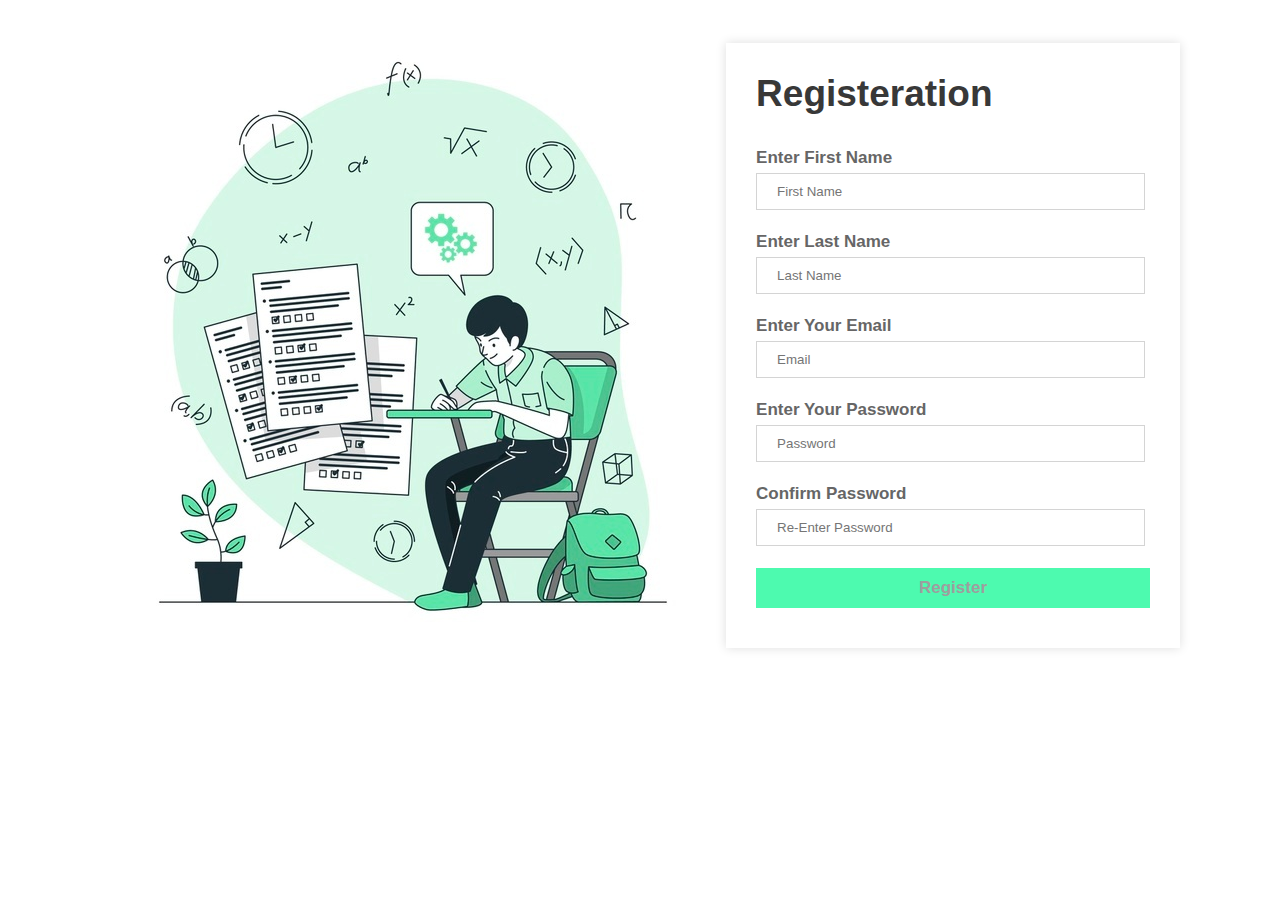
<file: index.html>
<!DOCTYPE html>
<html lang="en">

<head>
    <meta charset="UTF-8">
    <meta http-equiv="X-UA-Compatible" content="IE=edge">
    <meta name="viewport" content="width=device-width, initial-scale=1.0">
    <link rel="stylesheet" href="style.css">
    <title>Document</title>
</head>

<body>

    <div class="container">
        <div class="image">
            <img src="online-exam.jpg">
        </div>
        <div class="form">
            <h1>Registeration</h1>
            <div class="input">
                <label for="firstName">Enter First Name</label>
                <input type="text" name="firstName" placeholder="First Name" id="fname" required>
                <p id="hint1"></p>
            </div>
            <div class="input">
                <label for="lastName">Enter Last Name</label>
                <input type="text" name="lastName" placeholder="Last Name" id="lname" required>
                <p id="hint2"></p>
            </div>
            <div class="input">
                <label for="email">Enter Your Email</label>
                <input type="email" name="email" placeholder="Email" id="email" required>
                <p id="hint3"></p>
            </div>
            <div class="input">
                <label for="password">Enter Your Password</label>
                <input type="password" name="password" placeholder="Password" id="pass" required>
                <p id="hint4"></p>
            </div>
            <div class="input">
                <label for="rePassword">Confirm Password</label>
                <input type="password" name="rePassword" placeholder="Re-Enter Password" id="rePass" required>
                <p id="hint5"></p>
            </div>

            <div class="input">
                <button class="register" onclick="validation()">Register</button>
                <div class="remember">
                    <!-- <input type="checkbox" id="rememberMe" name="rememberMe" value="Remember Me"> -->
                    <!-- <span>Remember Me</span> -->
                    <!-- <a href="login.html">I already have acount</a> -->

                </div>
            </div>
        </div>
    </div>
    <script src="script.js"></script>
</body>

</html>
</file>
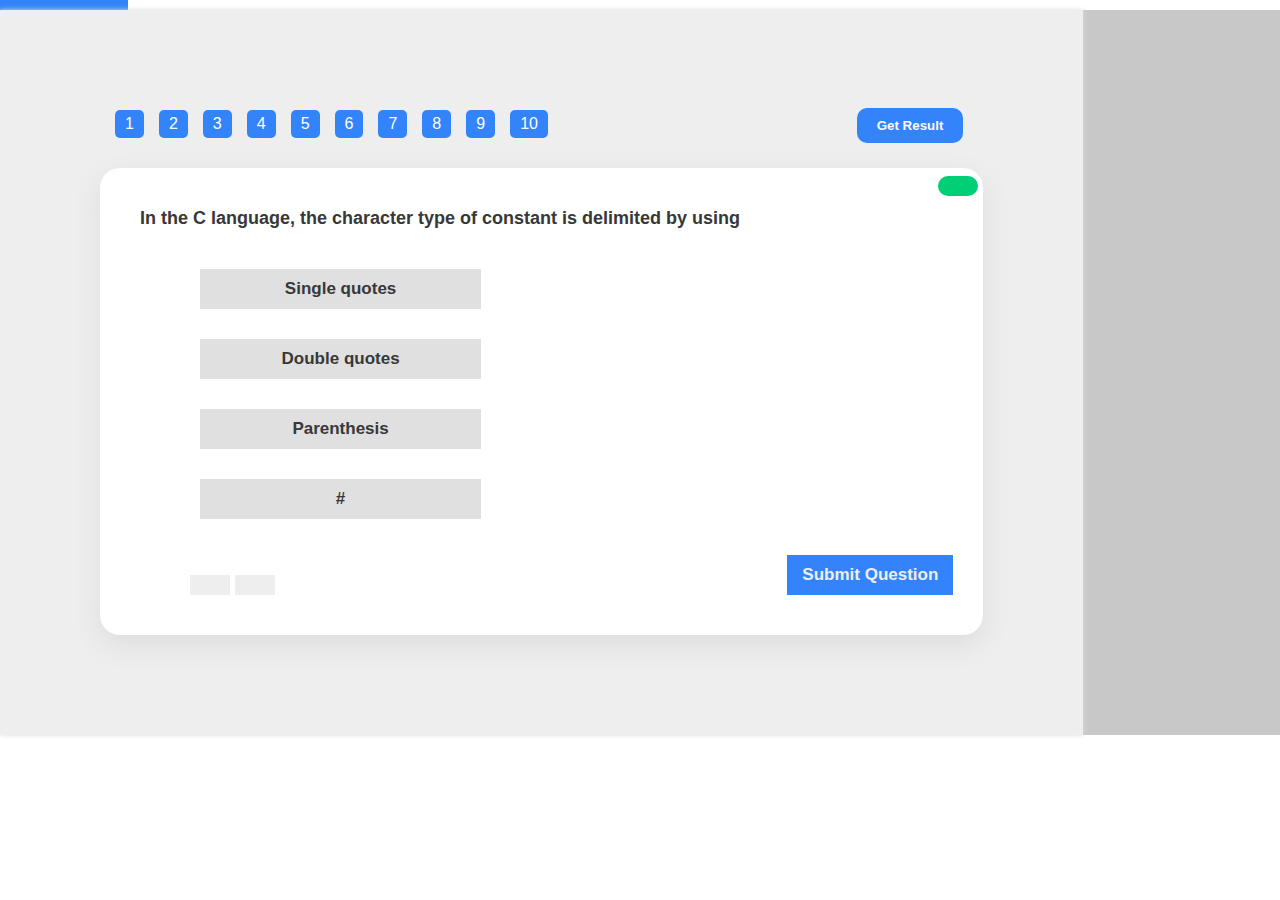
<file: exam.html>
<!DOCTYPE html>
<html lang="en">

<head>
    <meta charset="UTF-8">
    <meta http-equiv="X-UA-Compatible" content="IE=edge">
    <meta name="viewport" content="width=device-width, initial-scale=1.0">
    <link rel="stylesheet" href="https://pro.fontawesome.com/releases/v5.10.0/css/all.css"
        integrity="sha384-AYmEC3Yw5cVb3ZcuHtOA93w35dYTsvhLPVnYs9eStHfGJvOvKxVfELGroGkvsg+p" crossorigin="anonymous" />
    <link rel="stylesheet" href="style.css">
    <title>Document</title>
</head>

<body>
    <div id="timer"></div>
    <div class="mark-ques">
        <div class="question">
            <div class="noOfQuestion">
            </div>
            <div class="overlay">

                <div class="ques">
                    <i class="fas fa-question-circle"></i>
                    <p id="question"></p>
                </div>
                <div class="bodyOfQuestion">
                </div>
                <button class="submitQues" onclick="submitQues()">Submit Question</button>
                <div class="actions">
                    <button class="submit" onclick="getResult()">Get Result</button>
                    <button class="previos" onclick="previos()"><i class="fas fa-chevron-left"></i></button>
                    <button class="next" onclick="next()"><i class="fas fa-chevron-right"></i></button>
                </div>
            </div>
        </div>
        <div class="mark" id="markSection">
            <div class="time"><i class="fas fa-clock"></i>
                <div id="time"></div>
            </div>
        </div>

    </div>
    <script src="Examscript.js"></script>
</body>

</html>
</file>
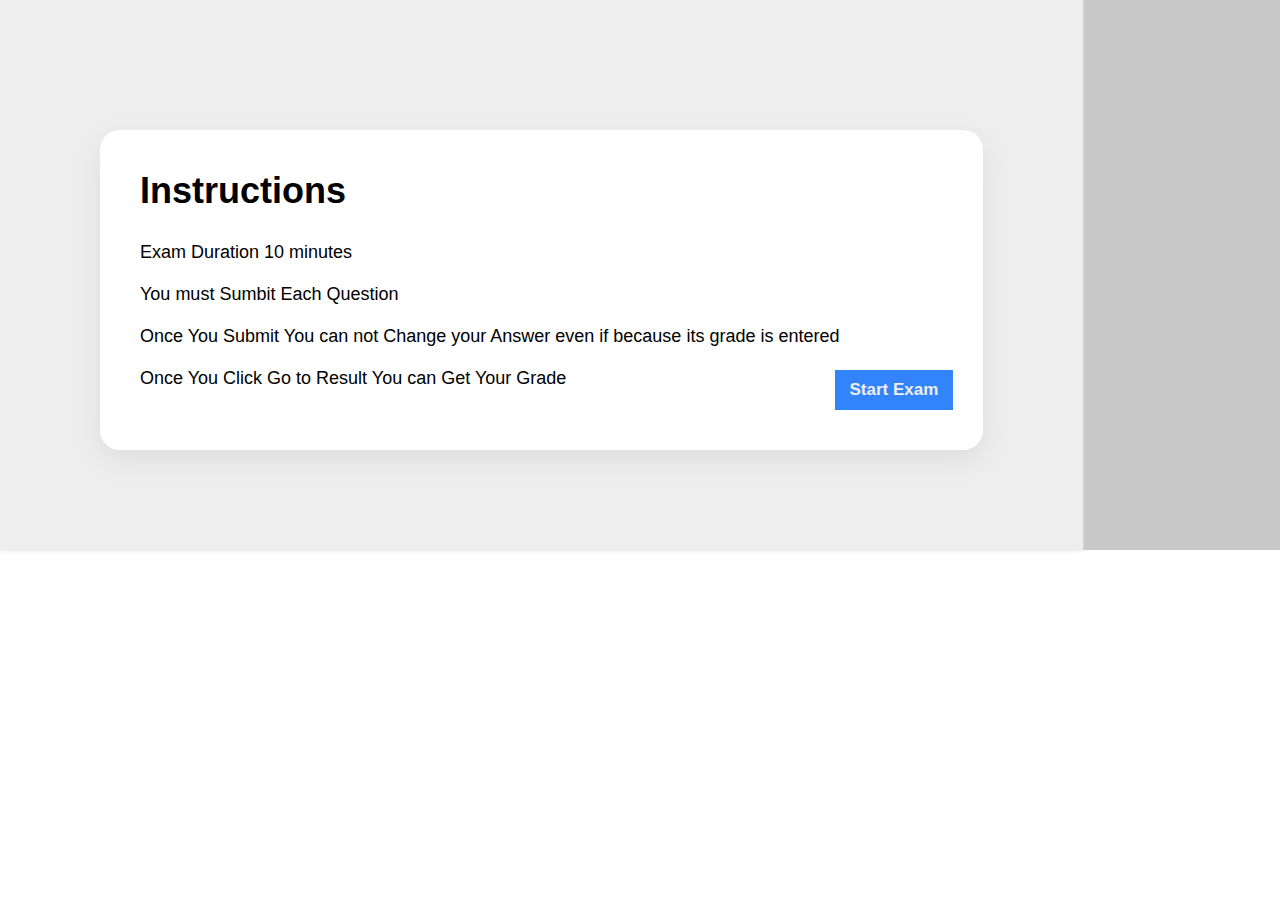
<file: instruction.html>
<!DOCTYPE html>
<html lang="en">

<head>
    <meta charset="UTF-8">
    <meta http-equiv="X-UA-Compatible" content="IE=edge">
    <meta name="viewport" content="width=device-width, initial-scale=1.0">
    <link rel="stylesheet" href="https://pro.fontawesome.com/releases/v5.10.0/css/all.css"
        integrity="sha384-AYmEC3Yw5cVb3ZcuHtOA93w35dYTsvhLPVnYs9eStHfGJvOvKxVfELGroGkvsg+p" crossorigin="anonymous" />
    <link rel="stylesheet" href="style.css">
    <title>Document</title>
</head>

<body>
    <div class="mark-ques">
        <div class="question">
            <div class="noOfQuestion">
            </div>
            <div class="overlay">
                <div class="bodyOfQuestion">
                    <h1 style="margin-bottom: 30px;">Instructions</h1>
                    <div>Exam Duration 10 minutes</div><br>
                    <div>You must Sumbit Each Question</div><br>
                    <div>Once You Submit You can not Change your Answer even if because its grade is entered</div><br>
                    <div>Once You Click Go to Result You can Get Your Grade </div><br>
                </div>
                <button class="submitQues" onclick="goToExam()">Start Exam</button>
            </div>
        </div>
        <div class="mark" id="markSection">      
        </div>

    </div>
    <script src="script.js"></script>
</body>

</html>
</file>
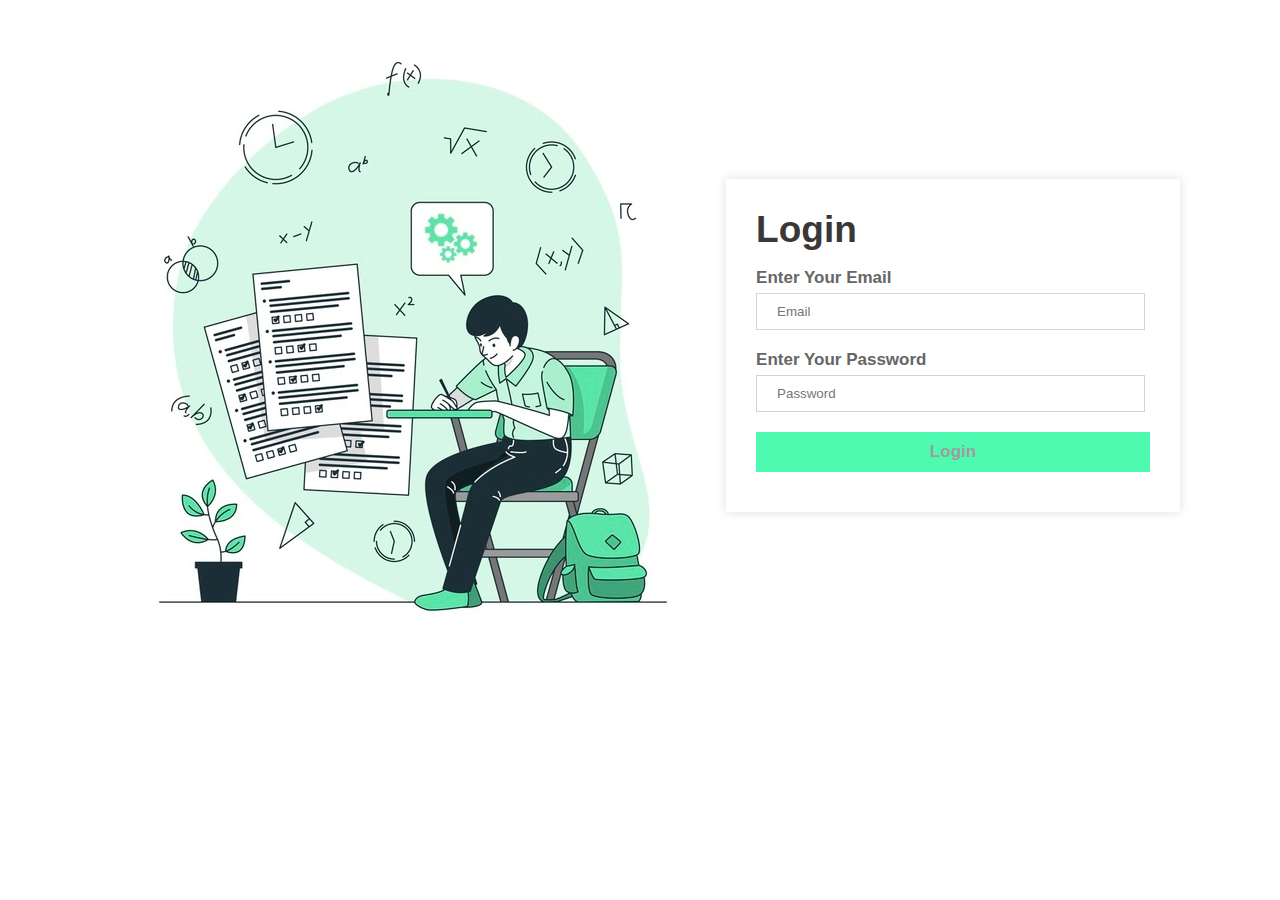
<file: login.html>
<!DOCTYPE html>
<html lang="en">

<head>
    <meta charset="UTF-8">
    <meta http-equiv="X-UA-Compatible" content="IE=edge">
    <meta name="viewport" content="width=device-width, initial-scale=1.0">
    <link rel="stylesheet" href="style.css">
    <title>Document</title>
</head>

<body>

    <div class="container">
        <div class="image">
            <img src="online-exam.jpg">
        </div>
        <div class="form">
            <h1>Login</h1>
            <div class="input">
                <p id="logHint"></p>
                <label for="email">Enter Your Email</label>
                <input type="email" name="email" placeholder="Email" id="loginEmail">
            </div>
            <div class="input">
                <label for="password">Enter Your Password</label>
                <input type="password" name="password" placeholder="Password" id="loginPassword">
            </div>

            <div class="input">
                <button class="register" onclick="goInstruction()">Login</button>
                </span></div>
            </div>
        </div>
    </div>
    <script src="script.js"></script>
</body>

</html>
</file>
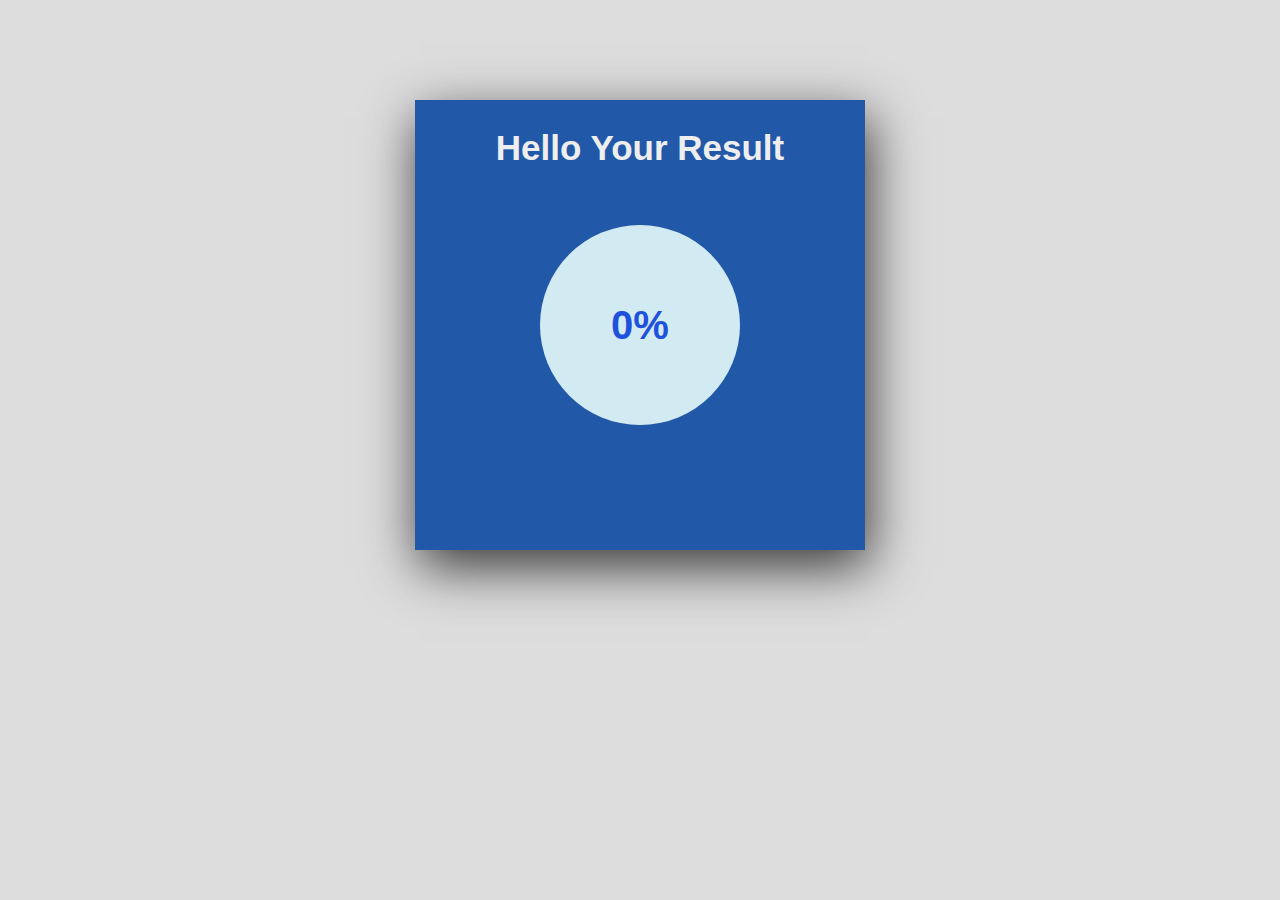
<file: result.html>
<!DOCTYPE html>
<html lang="en">

<head>
    <meta charset="UTF-8">
    <meta http-equiv="X-UA-Compatible" content="IE=edge">
    <meta name="viewport" content="width=device-width, initial-scale=1.0">
    <title>Document</title>
    <link rel="stylesheet" href="style.css">
    <style>
        body{
            background-color:#ddd;
        }
    </style>
</head>

<body>
    <div class="resAll">
        <h1 style="text-align: center;"></h1>
        <div class="result" id="result"></div>
    </div>
    <script>
        function getCookie(key) {
            var res = "";
            var data = document.cookie;
            var arr = data.split("; ");
            arr.forEach(function (el) {
                var keyAndValue = el.split("=");
                if (keyAndValue[0] === key) {
                    res = keyAndValue[1];
                }

            })
            return res;

        }
        var x = sessionStorage.getItem("result");
        document.getElementsByTagName("h1")[0].innerHTML = "Hello " + getCookie("fName") + " Your Result";
        if (x === null) {
            document.getElementById("result").innerHTML = '0%';
        } else if(x >=10){
            document.getElementById("result").innerHTML ='100%';
            document.body.style.backgroundImage="url(win.png)";

        }
        else if(x>6 && x<=10){
            document.getElementById("result").innerHTML =x+'0%';
            document.body.style.backgroundImage="url(win.png)";
        }
        else{
            document.getElementById("result").innerHTML =x+'0%';
        }
    </script>
</body>

</html>
</file>
<file: style.css>
*{
    margin: 0;
    padding:0;
}
body{
    font-family: sans-serif;
}
.container{
    display: flex;
    justify-content: center;
    align-items: center;
    padding: 30px;
}
label{
    font-size: 17px;
    font-family: sans-serif;
    font-weight: 600;
    color: #666;
}
.form input{
    width: 88%;
    margin-top: 5px;
    margin-bottom: 20px;
    padding: 10px 20px;
    /* display: block; */
    border: 1px solid rgb(212, 212, 212);
}

.register{
    background-color: #4dfaaf;
    color: rgb(158, 158, 158);
    border: none;
    font-size: 17px;
    font-weight: 600;
    padding: 10px 20px;
    width: 100%;
    cursor: pointer;
    margin-bottom: 10px;
}
.register:hover{
    background-color: #666;
    color: #00cf75;
}
.remember{
    color: #666;
    font-size: 16px;
}
.form{
    box-shadow: 0 0 10px rgb(222, 222, 222);
    padding: 30px;
}
.form h1{
    font-family: sans-serif;
    margin-bottom: 33px;
    color: #383838;
    font-size: 37px;
}
.form a{
    /* margin-left: 80px; */
    color: blue;
}
input[type=checkbox]{
    width: 20px;
    height: 20px;
    margin-right:10px;
    /* padding: 20px 10px; */
}
.input p{
    color: red;
    margin-top: -16px;
    margin-bottom: 18px;
}
#timer{
    width: 10%;
    height: 10px;
    background-color: rgb(51 ,132 ,250);
}
.time{
    font-weight: bold;
    text-align: center;
    font-size: 16px;
    line-height: 40px;
    text-align: center;
    padding:20px;
    display: flex;
    border-radius:30px ;
    color: #eee;
    margin-bottom: 15px;
    margin-left: 42px;
    display: inline-block;

}
.time div{display: inline-block;}
.question{
    width: 75%;
    padding: 100px ;
    background-color: #eee;
    position: relative;
    font-size: 18px;
    box-shadow: 0px 0px 5px #ddd;
}
.overlay{
    background-color: #fff;
    padding: 40px;
    border-radius:20px ;
    box-shadow: 0px 10px 27px #ddd;
}
.question p{
    font-size: 18px;
    font-weight: bold;
    margin-bottom: 30px;
    display: inline-block;
    color: #383838;
}
.question #noQues{
    width: 30px;
    height: 30px;
    background-color: #531412;
    padding: 5px;
    line-height: 30px;
    color:#fff;
    font-weight: bold;
    display: inline-block;
    border-radius: 10px;
}
.question button.markbtn{
    position:absolute;
    right: 105px;
    top: 166px;
    background-color: #00cf75;
    border:none;
    color: #F9F9F9;
    padding:10px 20px;
    border-radius: 10px;
}
.question .actions{
    margin-left: 50px;
    margin-top: 30px;
    cursor: pointer;
}
.mark-ques{
    display: flex;
    margin-bottom: 50px;
}
.mark{
    background-color: #c8c8c8;
    width: 15%;
    padding: 10px;
    padding-top: 50px;
}
.question button.submit{
    position: absolute;
    top: 98px;
    right: 120px;
    background-color:rgb(51 ,132 ,250) ;
    color: #F9F9F9;
    font-weight: bold;
    border: none;
    border-radius:10px ;
    padding: 10px 20px;
}
.question button.previos,
.question button.next{
    padding: 10px 20px;
    font-size: 15px;
    background-color: #eee;
    border: none;
    color: #666;
    cursor: pointer;
}
.question button.previos:hover,
.question button.next:hover{background-color: rgb(51 ,132 ,250) ;color: #eee;}
.question button:hover{
    background-color:rgb(92, 92, 92);
    color: #eee;
}
.answer{
    width: 50%;
    padding: 10px ;
    font-size: 17px;
    margin-left: 50px;
}
.ques i{color: rgb(197, 197, 197);}
.mark .markQues{
    padding: 10px 30px;
    color: #F9F9F9;
    cursor: pointer;
    background-color: rgb(51 ,132 ,250);
    border-radius: 10px;
    border:none;
    display: block;
    margin: auto;
    margin-bottom: 20px;

}
.answer input{
    cursor: pointer;
}
.noOfQuestion{
    margin-bottom: 30px;
}
.noOfQuestion button{
    padding: 5px 10px;
    background: rgb(51 ,132 ,250);
    border: none;
    color: #fff;
    font-size: 16px;
    margin-left: 15px;
    border-radius: 5px;
    cursor: pointer;
}

button{
    cursor: pointer;
}

.result {
    width: 200px;
    height: 200px;
    border-radius: 50%;
    background: #d2eaf1;
    line-height: 200px;
    text-align: center;
    color: #1e51dc;
    font-weight: 700;
    font-size: 40px;
    margin: auto;
    margin-top: 30px;
}
.resAll{
    background: rgb(34, 88, 168);
    width: 450px;
    height: 450px;
    line-height: 95px;
    margin: auto;
    box-shadow: 4px 17px 50px #383838;
    margin-top: 100px;
}
.resAll h1{
    color: #eee;
    font-size: 35px;
    font-family:sans-serif;
}
.ansSpan{margin-left: 5px;}

.AnswerBtn{
    margin-bottom: 10px;
    padding: 10px 15px;
    font-size: 17px;
    border: none;
    width: 70%;
    background-color: rgb(224, 224 ,224);
    font-family:sans-serif;
    font-weight: 700;
    color: #383838;
}

.active{
    background-color: rgb(51 ,132 ,250);
    color: #eee;

}

.submitQues{
    margin-bottom: 10px;
    padding: 10px 15px;
    font-size: 17px;
    border: none;
    font-family:sans-serif;
    font-weight: 700;
    position: absolute;
    right:130px;
    bottom: 130px;
    background-color: rgb(51 ,132 ,250);
    color: #eee;
}
</file>
